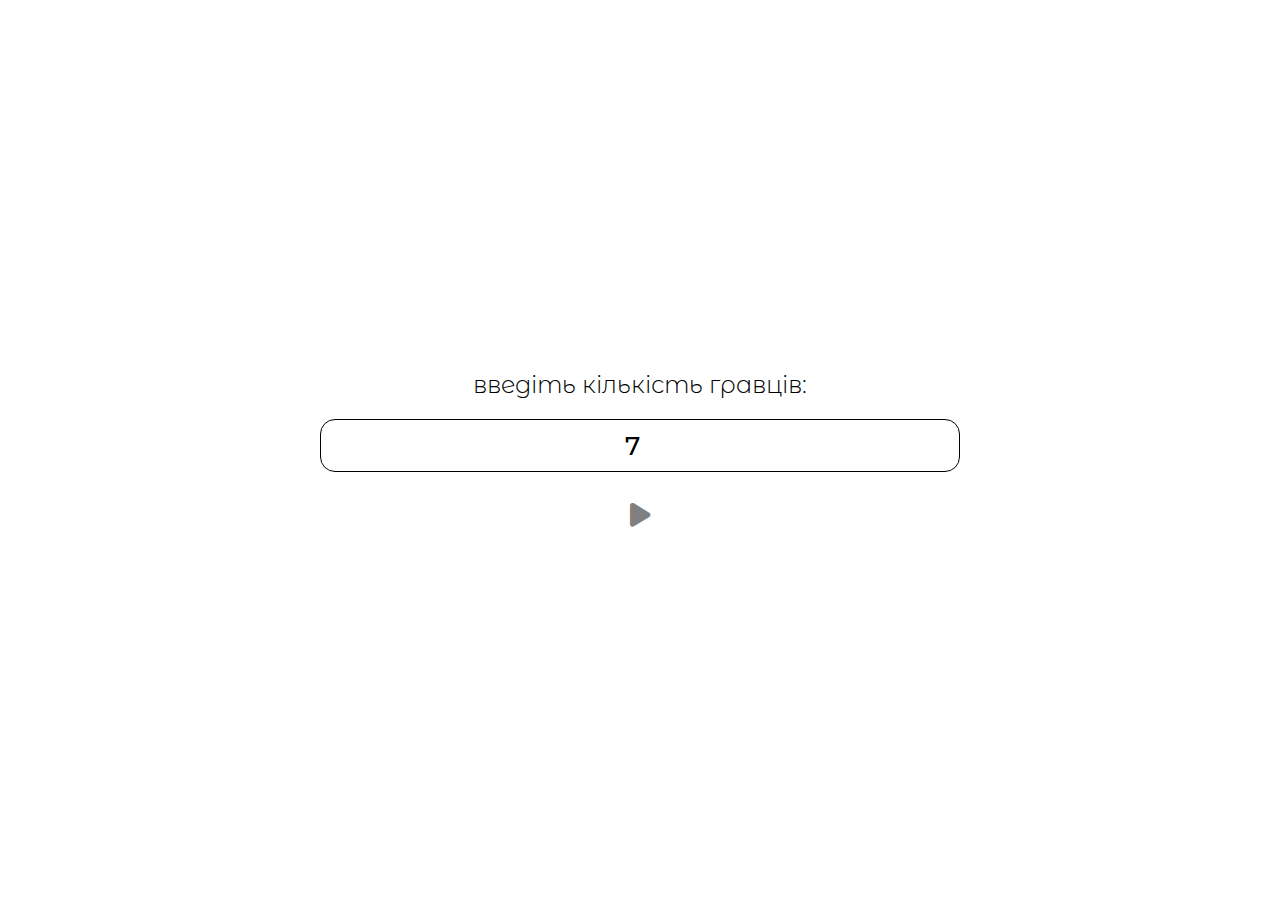
<file: index.html>
<!DOCTYPE html>
<html lang="en">
<head>
    <meta charset="UTF-8">
    <meta name="viewport" content="width=device-width, initial-scale=1.0">
    <title>Questions Game</title>
    <link rel="stylesheet" href="styles.css"/>
    <link rel="preconnect" href="https://fonts.googleapis.com">
    <link rel="preconnect" href="https://fonts.gstatic.com" crossorigin>
    <link href="https://fonts.googleapis.com/css2?family=Montserrat+Alternates:ital,wght@0,100;0,200;0,300;0,400;0,500;0,600;0,700;0,800;0,900;1,100;1,200;1,300;1,400;1,500;1,600;1,700;1,800;1,900&display=swap" rel="stylesheet">
    <link href="https://cdnjs.cloudflare.com/ajax/libs/font-awesome/6.6.0/css/all.min.css" rel="stylesheet"/>
</head>
<body>
    <div class="main-container">
        <label for="number">введіть кількість гравців:</label>
        <input name="number" id="number-input" type="number" min="2" value="7"/>
        <i class="fa-solid fa-play"></i>
    </div>
    <script src="script.js"></script>
</body>
</html>
</file>
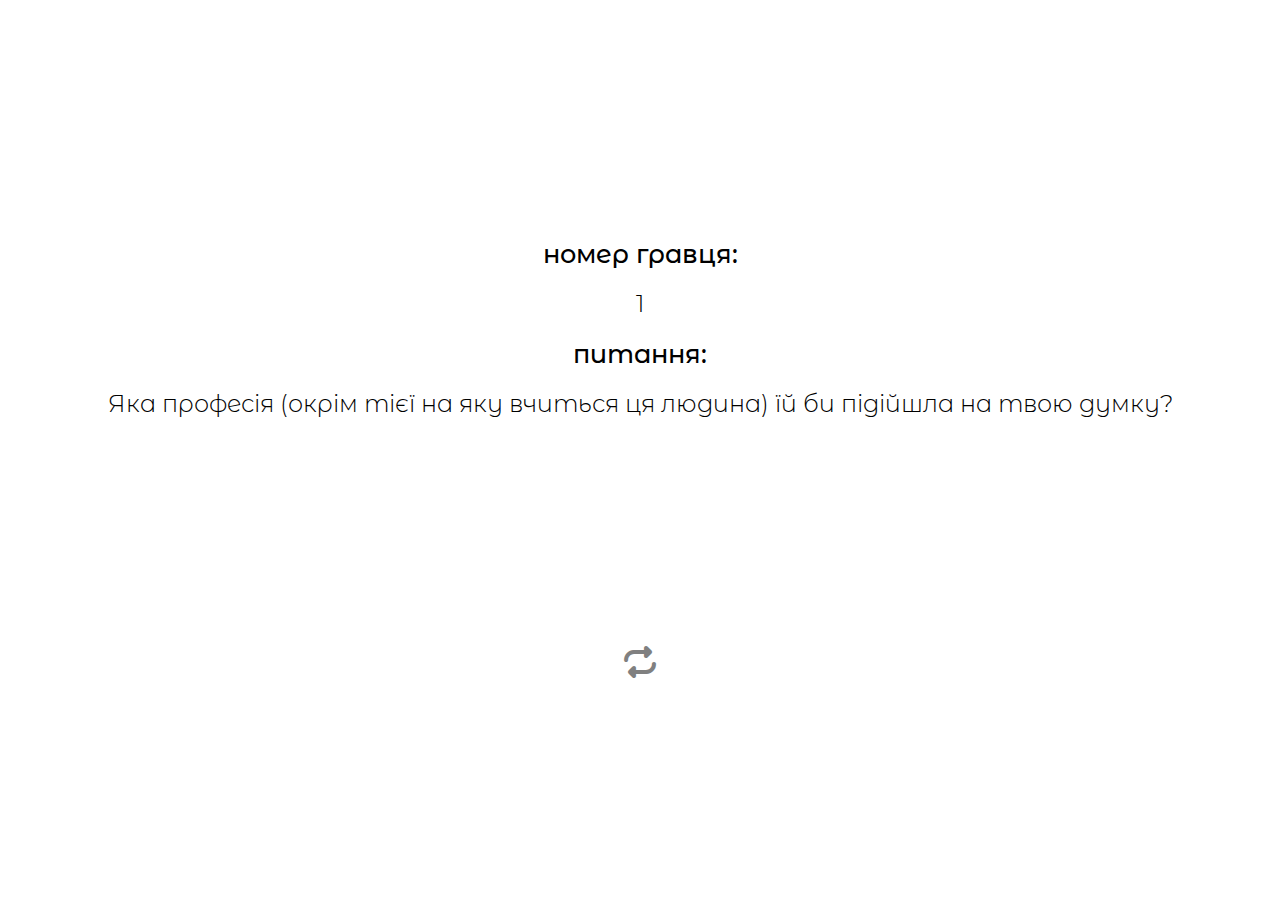
<file: game.html>
<!DOCTYPE html>
<html lang="en">
<head>
    <meta charset="UTF-8">
    <meta name="viewport" content="width=device-width, initial-scale=1.0">
    <title>Questions Game</title>
    <link rel="stylesheet" href="styles.css"/>
    <link rel="preconnect" href="https://fonts.googleapis.com">
    <link rel="preconnect" href="https://fonts.gstatic.com" crossorigin>
    <link href="https://fonts.googleapis.com/css2?family=Montserrat+Alternates:ital,wght@0,100;0,200;0,300;0,400;0,500;0,600;0,700;0,800;0,900;1,100;1,200;1,300;1,400;1,500;1,600;1,700;1,800;1,900&display=swap" rel="stylesheet">
    <link href="https://cdnjs.cloudflare.com/ajax/libs/font-awesome/6.6.0/css/all.min.css" rel="stylesheet"/>
</head>
<body>
    <div class="game-container">
        <p class="label">номер гравця:</p>
        <p id="player"></p>
        <p class="label">питання:</p>
        <p id="question"></p>
        <button><i class="fa-solid fa-repeat"></i></button>
    </div>
    <script src="script.js"></script>
</body>
</html>
</file>
<file: styles.css>
* {
    margin: 0;
    padding: 0;
    box-sizing: border-box;
}

.main-container {
    height: 100vh;
    display: flex;
    flex-direction: column;
    justify-content: center;
    align-items: center;
}

.main-container label {
    padding: 0 30px;
    margin-bottom: 20px;
    text-align: center;
    font-size: 1.5rem;
    font-family: "Montserrat Alternates", sans-serif;
    font-weight: 300;
    font-style: normal;
}

.main-container input {
    width: 50%;;
    padding: 10px 15px;
    margin-bottom: 30px;
    border: solid 1px black;
    border-radius: 15px;
    font-size: 1.6rem;
    text-align: center;
    font-family: "Montserrat Alternates", sans-serif;
    font-weight: 500;
    font-style: normal;
}


.main-container input:focus, .main-container input:active {
    outline: none;
}

.main-container i {
    color: gray;
    font-size: 1.7rem;
}

.main-container i:hover {
    color: black;
}

.game-container {
    padding: 0 30px;
    height: 100vh;
    display: flex;
    flex-direction: column;
    justify-content: center;
    align-items: center;
}

.game-container .label {
    margin: 20px 0;
    font-size: 1.6rem;
    text-align: center;
    font-family: "Montserrat Alternates", sans-serif;
    font-weight: 500;
    font-style: normal;
}

#player, #question {
    font-size: 1.5rem;
    text-align: center;
    font-family: "Montserrat Alternates", sans-serif;
    font-weight: 300;
    font-style: normal;
}

#question {
    height: 206px;
}

.game-container button {
    margin-top: 50px;
    border: none;
    background-color: transparent;
    color: gray;
    font-size: 2rem;
    cursor: pointer;
}

.game-container button:hover {
    color: black;
}
</file>
